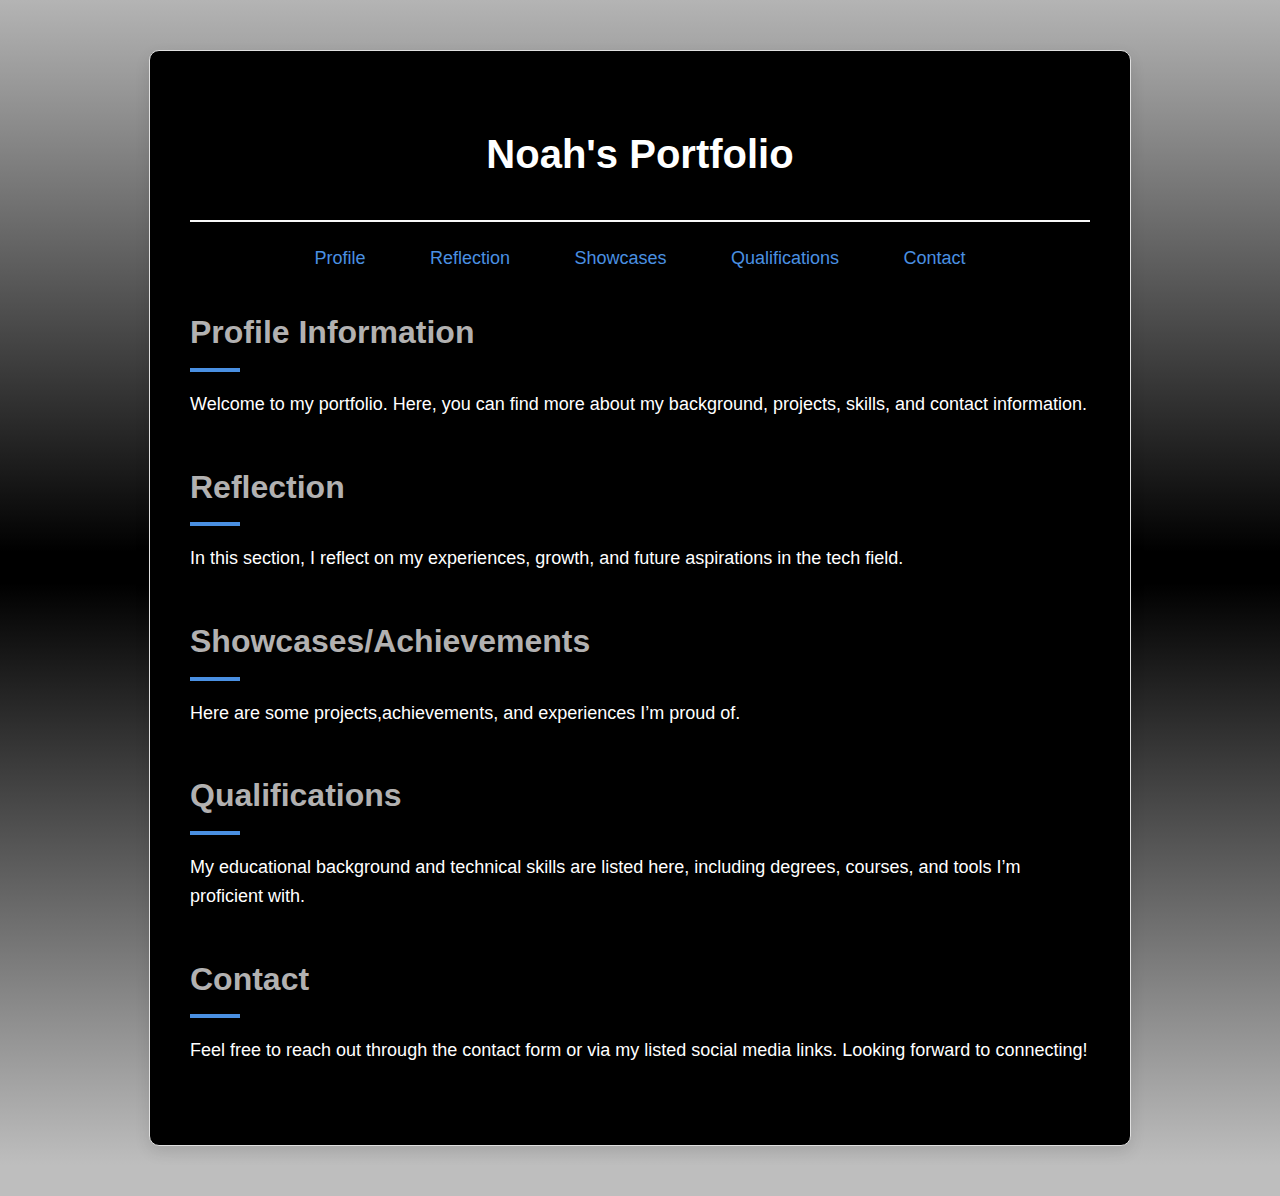
<file: index.html>
<!DOCTYPE html>
<html lang="en">
<head>
    <meta charset="UTF-8">
    <meta name="viewport" content="width=device-width, initial-scale=1.0">
    <title>Your Portfolio</title>
    <link rel="stylesheet" href="styles.css">
    <script src="form.js" defer></script>
</head>
<body>
    <div class="container">
        <header>
            <h1>Noah's Portfolio</h1>
        </header>

        <nav>
            <a href="profile.html">Profile</a>
            <a href="reflection.html">Reflection</a>
            <a href="showcases.html">Showcases</a>
            <a href="qualifications.html">Qualifications</a>
            <a href="communications.html">Contact</a>
        </nav>

        <section id="profile" class="section">
            <h2>Profile Information</h2>
            <p>Welcome to my portfolio. Here, you can find more about my background, projects, skills, and contact information.</p>
        </section>

        <section id="reflection" class="section">
            <h2>Reflection</h2>
            <p>In this section, I reflect on my experiences, growth, and future aspirations in the tech field.</p>
        </section>

        <section id="showcases" class="section">
            <h2>Showcases/Achievements</h2>
            <p>Here are some projects,achievements, and experiences I’m proud of.</p>
        </section>

        <section id="qualifications" class="section">
            <h2>Qualifications</h2>
            <p>My educational background and technical skills are listed here, including degrees, courses, and tools I’m proficient with.</p>
        </section>

        <section id="contact" class="section">
            <h2>Contact</h2>
            <p>Feel free to reach out through the contact form or via my listed social media links. Looking forward to connecting!</p>
        </section>
    </div>
</body>
</html>
</file>
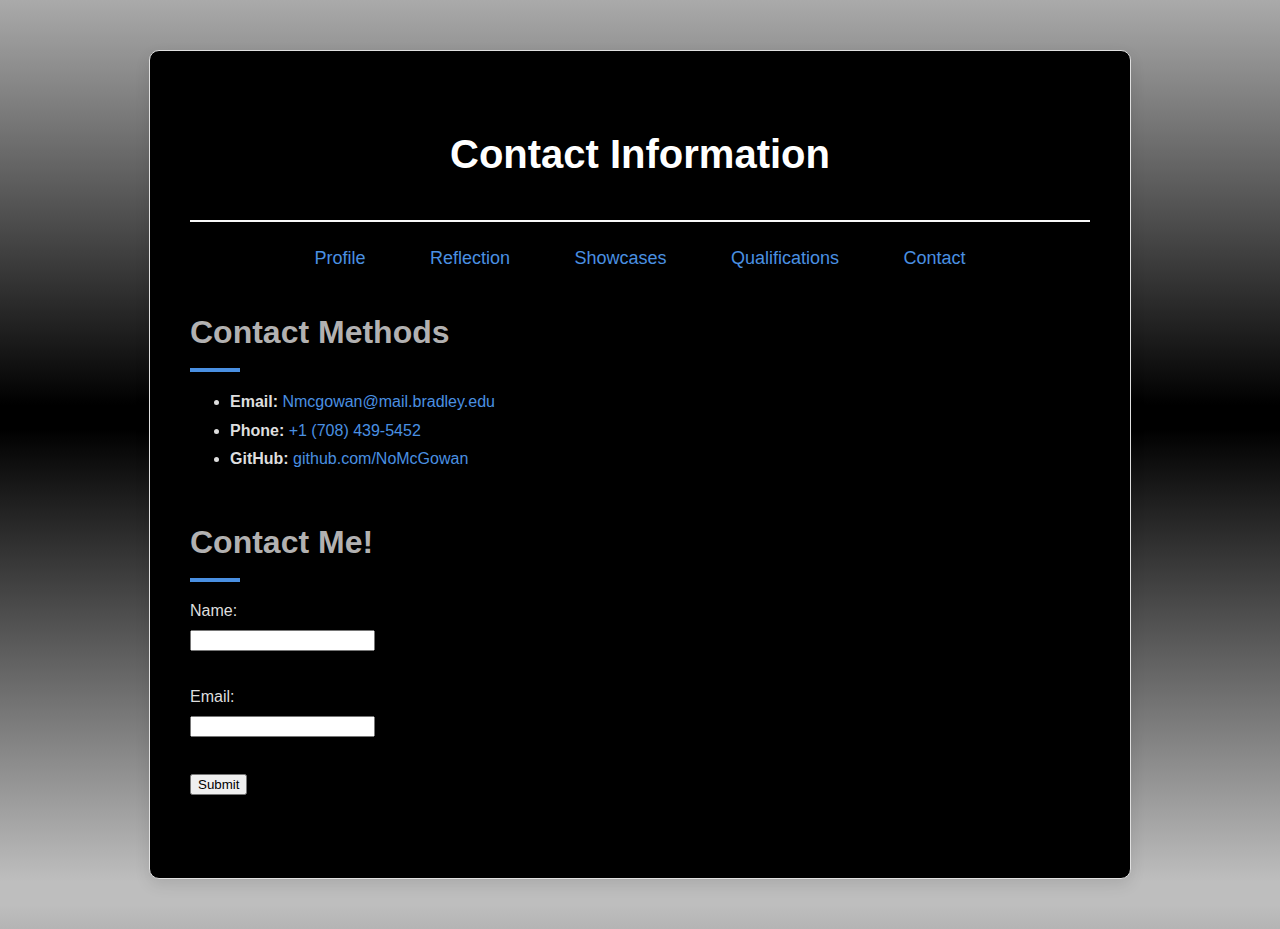
<file: communications.html>
<!DOCTYPE html>
<html lang="en">
<head>
    <meta charset="UTF-8">
    <meta name="viewport" content="width=device-width, initial-scale=1.0">
    <title>Contact</title>
    <link rel="stylesheet" href="styles.css">
    <script src="form.js" defer></script>
</head>
<body>
    <div class="container">
        <header>
            <h1>Contact Information</h1>
        </header>

        <nav>
            <a href="profile.html">Profile</a>
            <a href="reflection.html">Reflection</a>
            <a href="showcases.html">Showcases</a>
            <a href="qualifications.html">Qualifications</a>
            <a href="communications.html">Contact</a>
        </nav>

        <section class="section" id="contact-methods">
            <h2>Contact Methods</h2>
            <ul>
                <li><strong>Email:</strong> <a href="mailto:Nmcgowan@mail.bradley.edu">Nmcgowan@mail.bradley.edu</a></li>
                <li><strong>Phone:</strong> <a href="tel:+1234567890">+1 (708) 439-5452</a></li>
                <li><strong>GitHub:</strong> <a href="https://github.com/NoMcGowan" target="_blank">github.com/NoMcGowan</a></li>
            </ul>
        </section>

        <section class="section">
            <h2>Contact Me!</h2>
            <form onsubmit="return validateForm()">
                <label for="name">Name:</label><br>
                <input type="text" id="name" name="name" required><br><br>
                
                <label for="email">Email:</label><br>
                <input type="email" id="email" name="email" required><br><br>

                <input type="submit" value="Submit">
            </form>
        </section>
    </div>
</body>
</html>
</file>
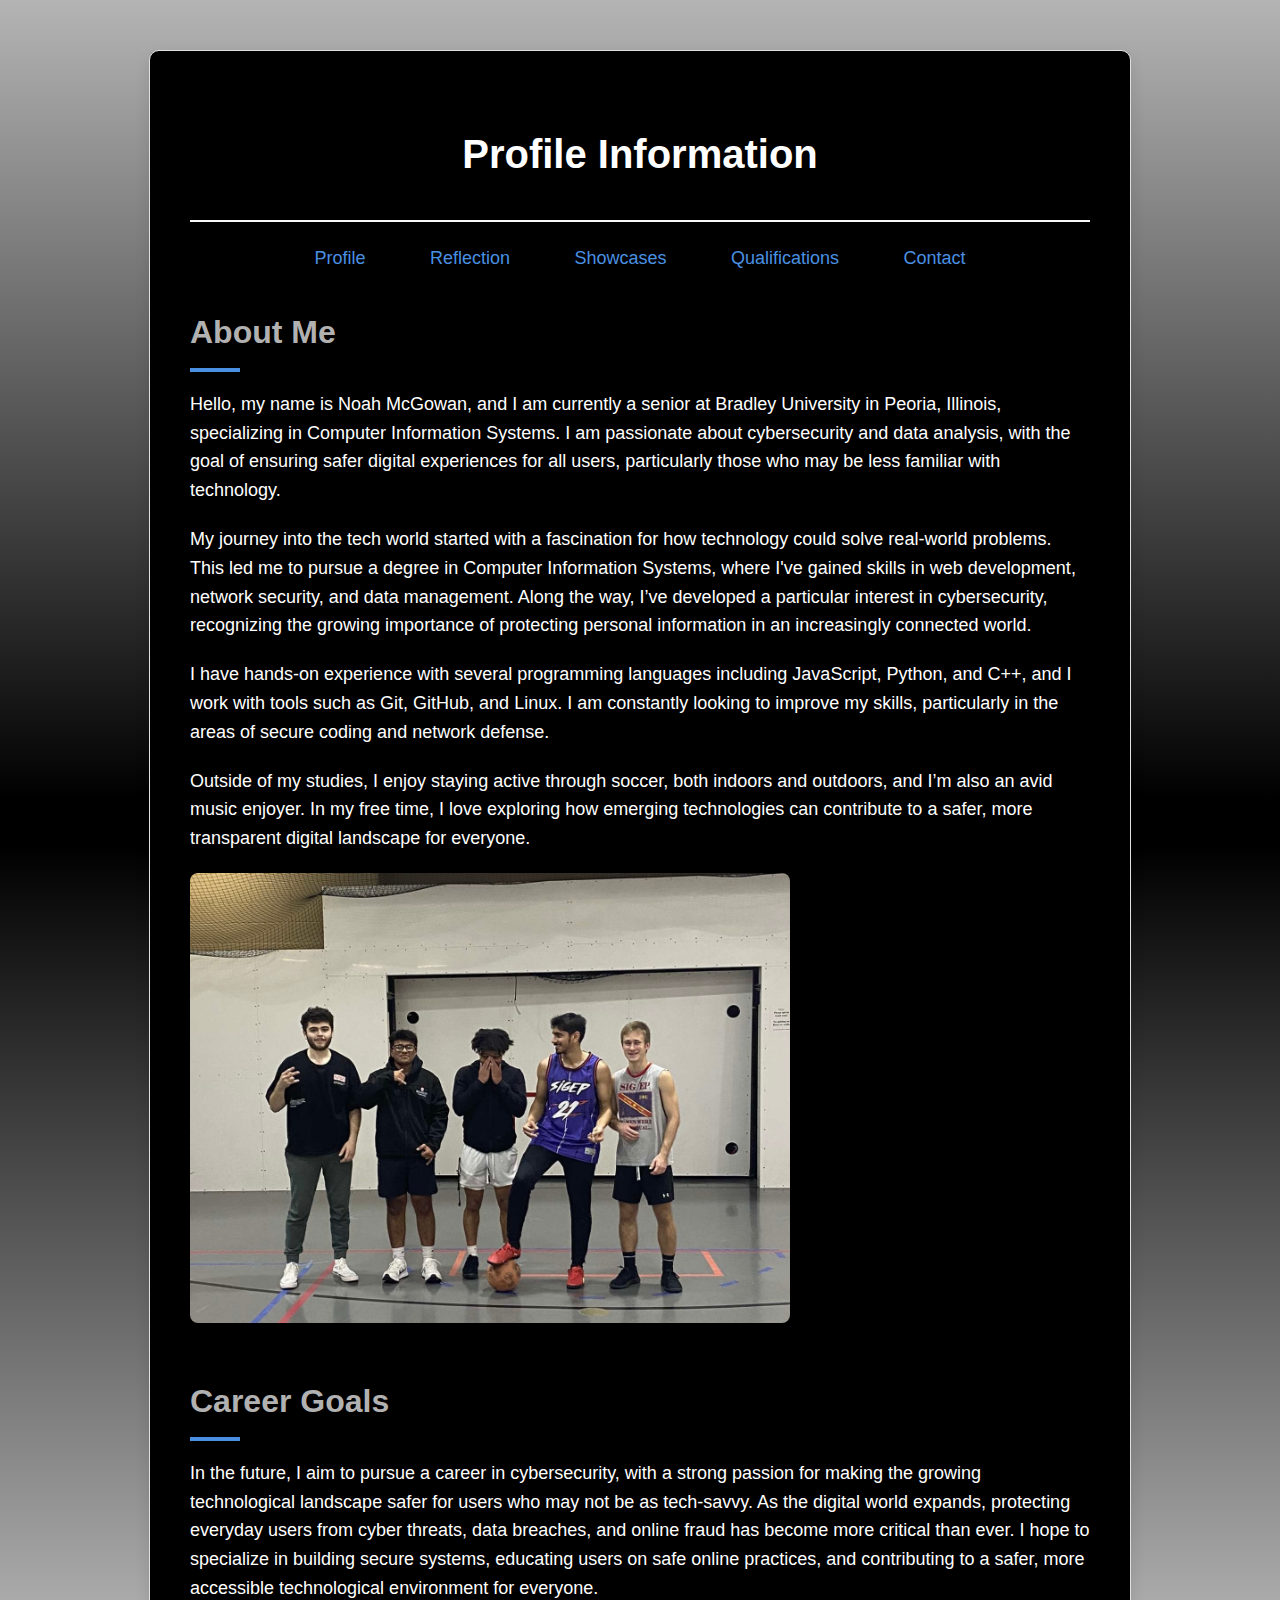
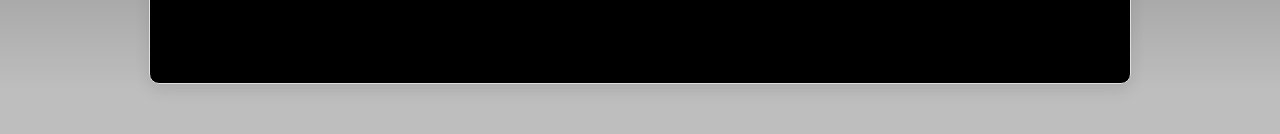
<file: profile.html>
<!DOCTYPE html>
<html lang="en">
<head>
    <meta charset="UTF-8">
    <meta name="viewport" content="width=device-width, initial-scale=1.0">
    <title>Your Name Profile</title>
    <link rel="stylesheet" href="styles.css">
    <script src="form.js" defer></script>
    
</head>
<body>
    <div class="container">
        <header>
            <h1>Profile Information</h1>
        </header>

        <nav>
            <a href="profile.html">Profile</a>
            <a href="reflection.html">Reflection</a>
            <a href="showcases.html">Showcases</a>
            <a href="qualifications.html">Qualifications</a>
            <a href="communications.html">Contact</a>
        </nav>

        <section class="section">
            <h2>About Me</h2>
            <p>
                Hello, my name is Noah McGowan, and I am currently a senior at Bradley University in Peoria, Illinois, specializing in Computer Information Systems. 
                I am passionate about cybersecurity and data analysis, with the goal of ensuring safer digital experiences for all users, particularly those who may be less familiar with technology.
            </p>
            <p>
                My journey into the tech world started with a fascination for how technology could solve real-world problems. This led me to pursue a degree in Computer Information Systems, 
                where I've gained skills in web development, network security, and data management. Along the way, I’ve developed a particular interest in cybersecurity, 
                recognizing the growing importance of protecting personal information in an increasingly connected world.
            </p>
            <p>
                I have hands-on experience with several programming languages including JavaScript, Python, and C++, and I work with tools such as Git, GitHub, and Linux. 
                I am constantly looking to improve my skills, particularly in the areas of secure coding and network defense.
            </p>
            <p>
                Outside of my studies, I enjoy staying active through soccer, both indoors and outdoors, and I’m also an avid music enjoyer. In my free time, 
                I love exploring how emerging technologies can contribute to a safer, more transparent digital landscape for everyone. 
            </p>
            <img src="images/soccer.jpeg" alt="Soccer field" style="width:100%; max-width:600px; border-radius: 8px;">
        </section>

        <section class="section">
            <h2>Career Goals</h2>
            <p>
                In the future, I aim to pursue a career in cybersecurity, with a strong passion for making the growing technological landscape safer for users who may not be as tech-savvy. 
                As the digital world expands, protecting everyday users from cyber threats, data breaches, and online fraud has become more critical than ever. 
                I hope to specialize in building secure systems, educating users on safe online practices, and contributing to a safer, more accessible technological environment for everyone.
            </p>
        </section>
    </div>
</body>
</html>
</file>
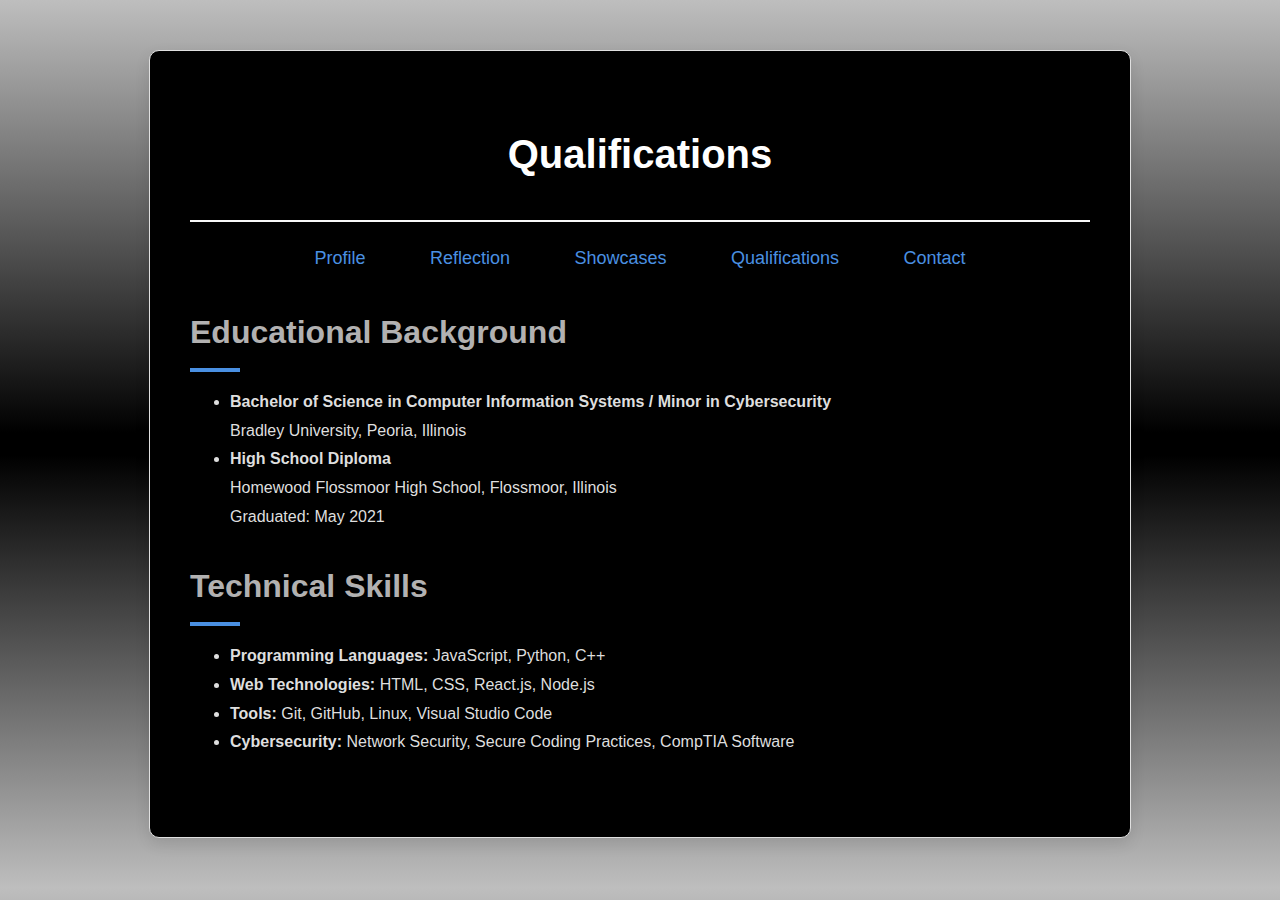
<file: qualifications.html>
<!DOCTYPE html>
<html lang="en">
<head>
    <meta charset="UTF-8">
    <meta name="viewport" content="width=device-width, initial-scale=1.0">
    <title>Qualifications</title>
    <link rel="stylesheet" href="styles.css">
    <script src="form.js" defer></script>
</head>
<body>
    <div class="container">
        <header>
            <h1>Qualifications</h1>
        </header>

        <nav>
            <a href="profile.html">Profile</a>
            <a href="reflection.html">Reflection</a>
            <a href="showcases.html">Showcases</a>
            <a href="qualifications.html">Qualifications</a>
            <a href="communications.html">Contact</a>
        </nav>

        <section class="section" id="qualifications">
            <h2>Educational Background</h2>
            <ul>
                <li>
                    <strong>Bachelor of Science in Computer Information Systems / Minor in Cybersecurity</strong><br>
                    Bradley University, Peoria, Illinois
                </li>
                <li>
                    <strong>High School Diploma</strong><br>
                    Homewood Flossmoor High School, Flossmoor, Illinois<br>
                    Graduated: May 2021
                </li>
            </ul>
        
            <h2>Technical Skills</h2>
            <ul>
                <li><strong>Programming Languages:</strong> JavaScript, Python, C++</li>
                <li><strong>Web Technologies:</strong> HTML, CSS, React.js, Node.js</li>
                <li><strong>Tools:</strong> Git, GitHub, Linux, Visual Studio Code</li>
                <li><strong>Cybersecurity:</strong> Network Security, Secure Coding Practices, CompTIA Software</li>
            </ul>
        </section>
        
    </div>
</body>
</html>
</file>
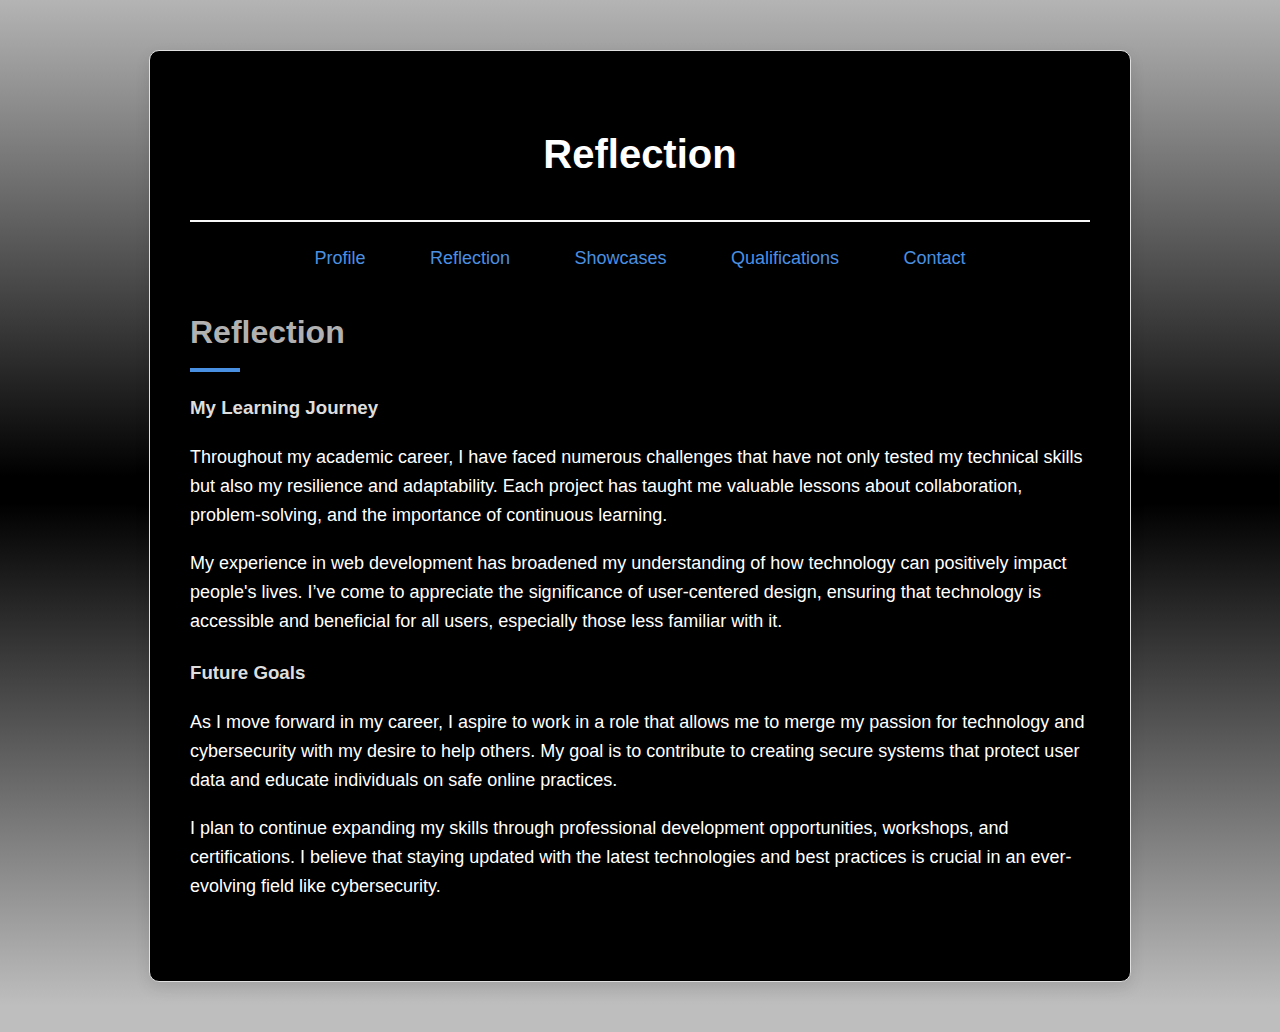
<file: reflection.html>
<!DOCTYPE html>
<html lang="en">
<head>
    <meta charset="UTF-8">
    <meta name="viewport" content="width=device-width, initial-scale=1.0">
    <title>Reflection</title>
    <link rel="stylesheet" href="styles.css">
    <script src="form.js" defer></script>

</head>
<body>
    <div class="container">
        <header>
            <h1>Reflection</h1>
        </header>

        <nav>
            <a href="profile.html">Profile</a>
            <a href="reflection.html">Reflection</a>
            <a href="showcases.html">Showcases</a>
            <a href="qualifications.html">Qualifications</a>
            <a href="communications.html">Contact</a>
        </nav>

        <section id="reflection" class="section">
            <h2>Reflection</h2>
        
            <h3>My Learning Journey</h3>
            <p>
                Throughout my academic career, I have faced numerous challenges that have not only tested my technical skills but also my resilience and adaptability. Each project has taught me valuable lessons about collaboration, problem-solving, and the importance of continuous learning. 
            </p>
            <p>
                My experience in web development has broadened my understanding of how technology can positively impact people's lives. I’ve come to appreciate the significance of user-centered design, ensuring that technology is accessible and beneficial for all users, especially those less familiar with it.
            </p>
        
            <h3>Future Goals</h3>
            <p>
                As I move forward in my career, I aspire to work in a role that allows me to merge my passion for technology and cybersecurity with my desire to help others. My goal is to contribute to creating secure systems that protect user data and educate individuals on safe online practices.
            </p>
            <p>
                I plan to continue expanding my skills through professional development opportunities, workshops, and certifications. I believe that staying updated with the latest technologies and best practices is crucial in an ever-evolving field like cybersecurity.
            </p>
        </section>
        
    </div>
</body>
</html>
</file>
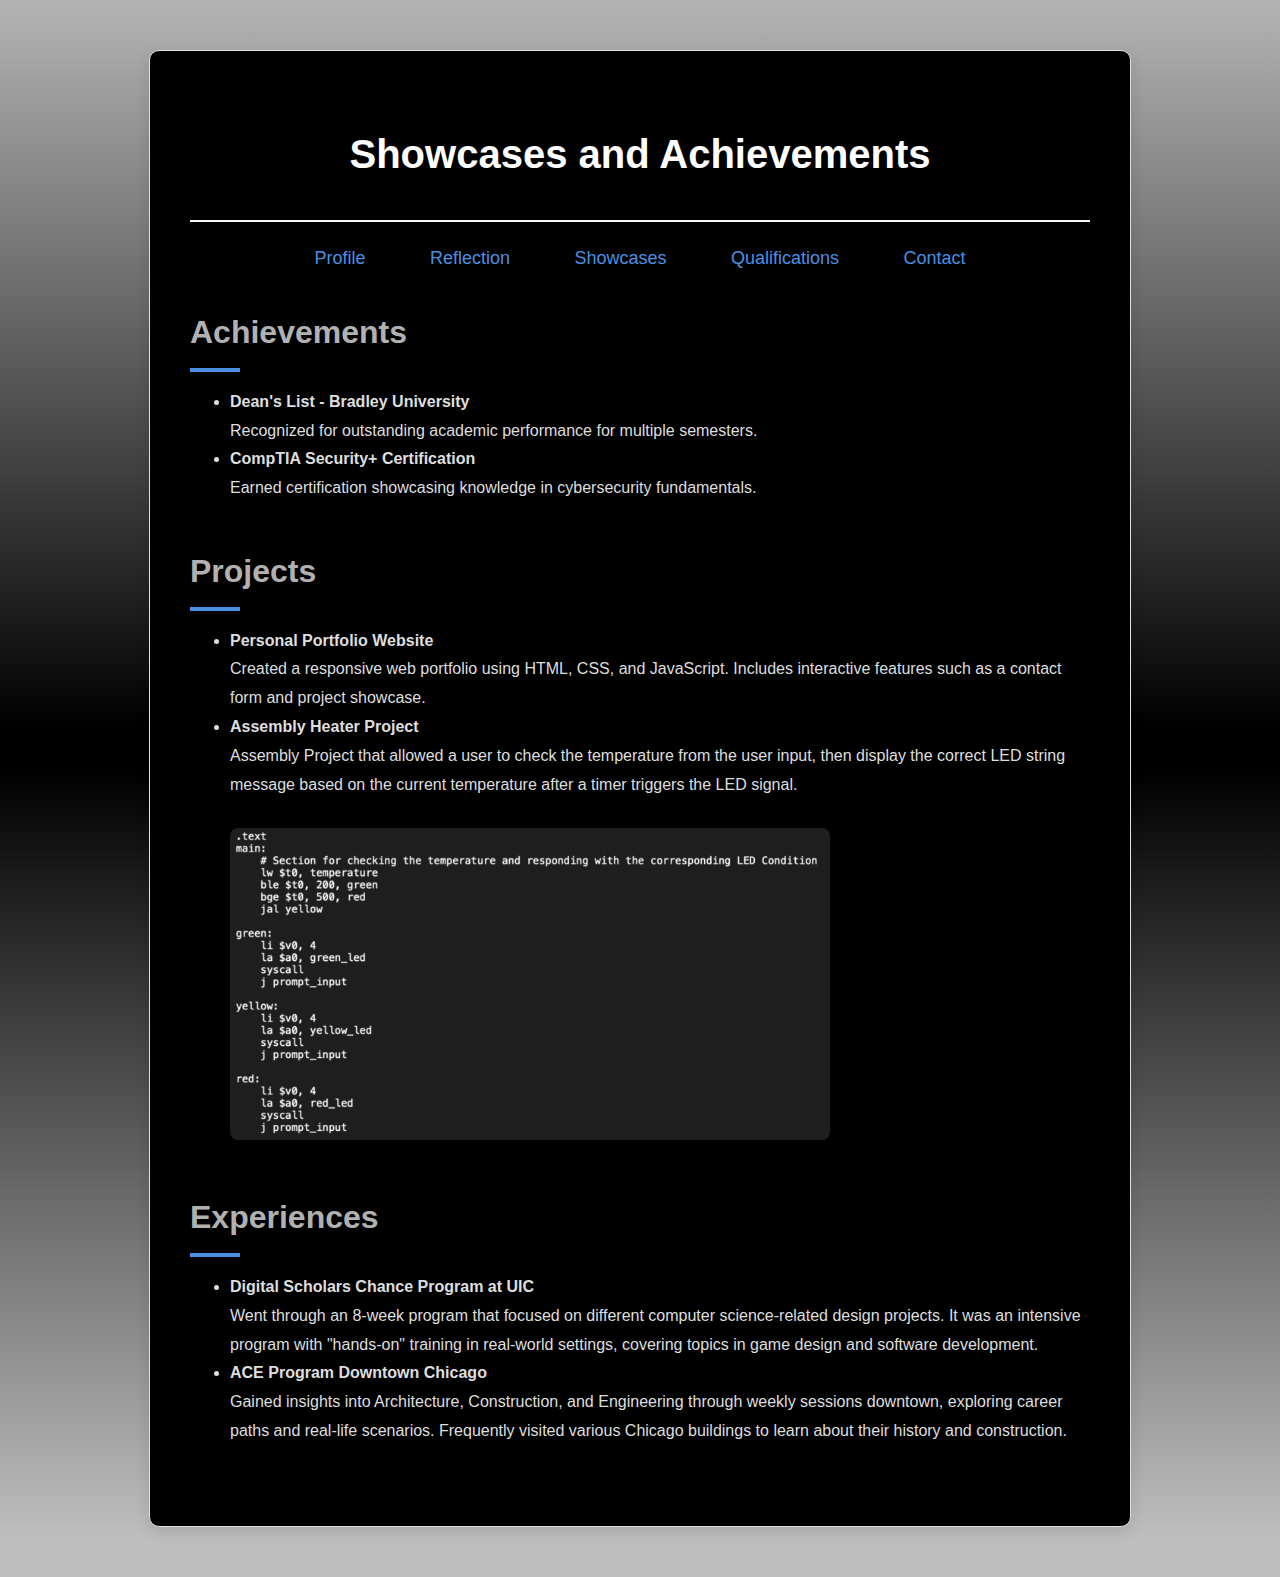
<file: showcases.html>
<!DOCTYPE html>
<html lang="en">
<head>
    <meta charset="UTF-8">
    <meta name="viewport" content="width=device-width, initial-scale=1.0">
    <title>Showcases and Achievements</title>
    <link rel="stylesheet" href="styles.css">
    <script src="form.js" defer></script>
</head>
<body>
    <div class="container">
        <header>
            <h1>Showcases and Achievements</h1>
        </header>

        <nav>
            <a href="profile.html">Profile</a>
            <a href="reflection.html">Reflection</a>
            <a href="showcases.html">Showcases</a>
            <a href="qualifications.html">Qualifications</a>
            <a href="communications.html">Contact</a>
        </nav>

        <section class="section">
            <h2>Achievements</h2>
            <ul>
                <li>
                    <strong>Dean's List - Bradley University</strong><br>
                    Recognized for outstanding academic performance for multiple semesters.
                </li>
                <li>
                    <strong>CompTIA Security+ Certification</strong><br>
                    Earned certification showcasing knowledge in cybersecurity fundamentals.
                </li>
            </ul>
        </section>

        <section class="section">
            <h2>Projects</h2>
            <ul>
                <li>
                    <strong>Personal Portfolio Website</strong><br>
                    Created a responsive web portfolio using HTML, CSS, and JavaScript. Includes interactive features such as a contact form and project showcase.
                </li>
                <li>
                    <strong>Assembly Heater Project</strong><br>
                    Assembly Project that allowed a user to check the temperature from the user input, then display the correct LED string message based on the current temperature after a timer triggers the LED signal.
                    <br><br>
                    <img src="images/asm.png" alt="Assembly Heater Project" style="width:100%; max-width:600px; border-radius: 8px;">
                </li>
            </ul>
        </section>

        <section class="section">
            <h2>Experiences</h2>
            <ul>
                <li>
                    <strong>Digital Scholars Chance Program at UIC</strong><br>
                    Went through an 8-week program that focused on different computer science-related design projects. It was an intensive program with "hands-on" training in real-world settings, covering topics in game design and software development.
                </li>
                <li>
                    <strong>ACE Program Downtown Chicago</strong><br>
                    Gained insights into Architecture, Construction, and Engineering through weekly sessions downtown, exploring career paths and real-life scenarios. Frequently visited various Chicago buildings to learn about their history and construction.
                </li>
            </ul>
        </section>
    </div>
</body>
</html>
</file>
<file: styles.css>
/* Overall Body and Font Styling */
body {
    font-family: 'Georgia', sans-serif;
    background-color: #000000;
    margin: 0;
    padding: 0;
    color: #dedede;
    line-height: 1.8;
}
.container {
    max-width: 900px;
    margin: 50px auto;
    padding: 40px;
    background-color: #000000;
    border-radius: 10px;
    box-shadow: 0 6px 15px rgba(0, 0, 0, 0.1);
    border: 1px solid #e0e0e0;
}

/* Header Styling */
header {
    text-align: center;
    padding-bottom: 20px;
    border-bottom: 2px solid #fffffff8;
    margin-bottom: 20px;
}
h1 {
    font-size: 40px;
    color: #ffffff;
    margin-bottom: 10px;
    font-weight: 700;
}

/* Nav Styling */
nav {
    text-align: center;
    margin-bottom: 30px;
}
nav a {
    color: #4a90e2;
    text-decoration: none;
    margin: 0 15px;
    font-size: 18px;
    padding: 8px 15px;
    border-radius: 5px;
}
nav a:hover {
    background-color: #4a90e2;
    color: #ffffff;
}

/* Section Styling */
.section {
    margin-bottom: 40px;
}
h2 {
    font-size: 32px;
    color: #b2b1b1;
    margin-bottom: 15px;
    position: relative;
    padding-bottom: 10px;
}

/* Add underline effect to section titles */
h2:after {
    content: '';
    position: absolute;
    left: 0;
    bottom: 0;
    height: 4px;
    width: 50px;
    background-color: #4a90e2;
}

/* Paragraph Styling */
p {
    font-size: 18px;
    color: #ffffff;
    margin-bottom: 20px;
    line-height: 1.6;
}

/* Links */
a {
    color: #4a90e2;
    text-decoration: none;
}
a:hover {
    text-decoration: underline;
}
</file>
